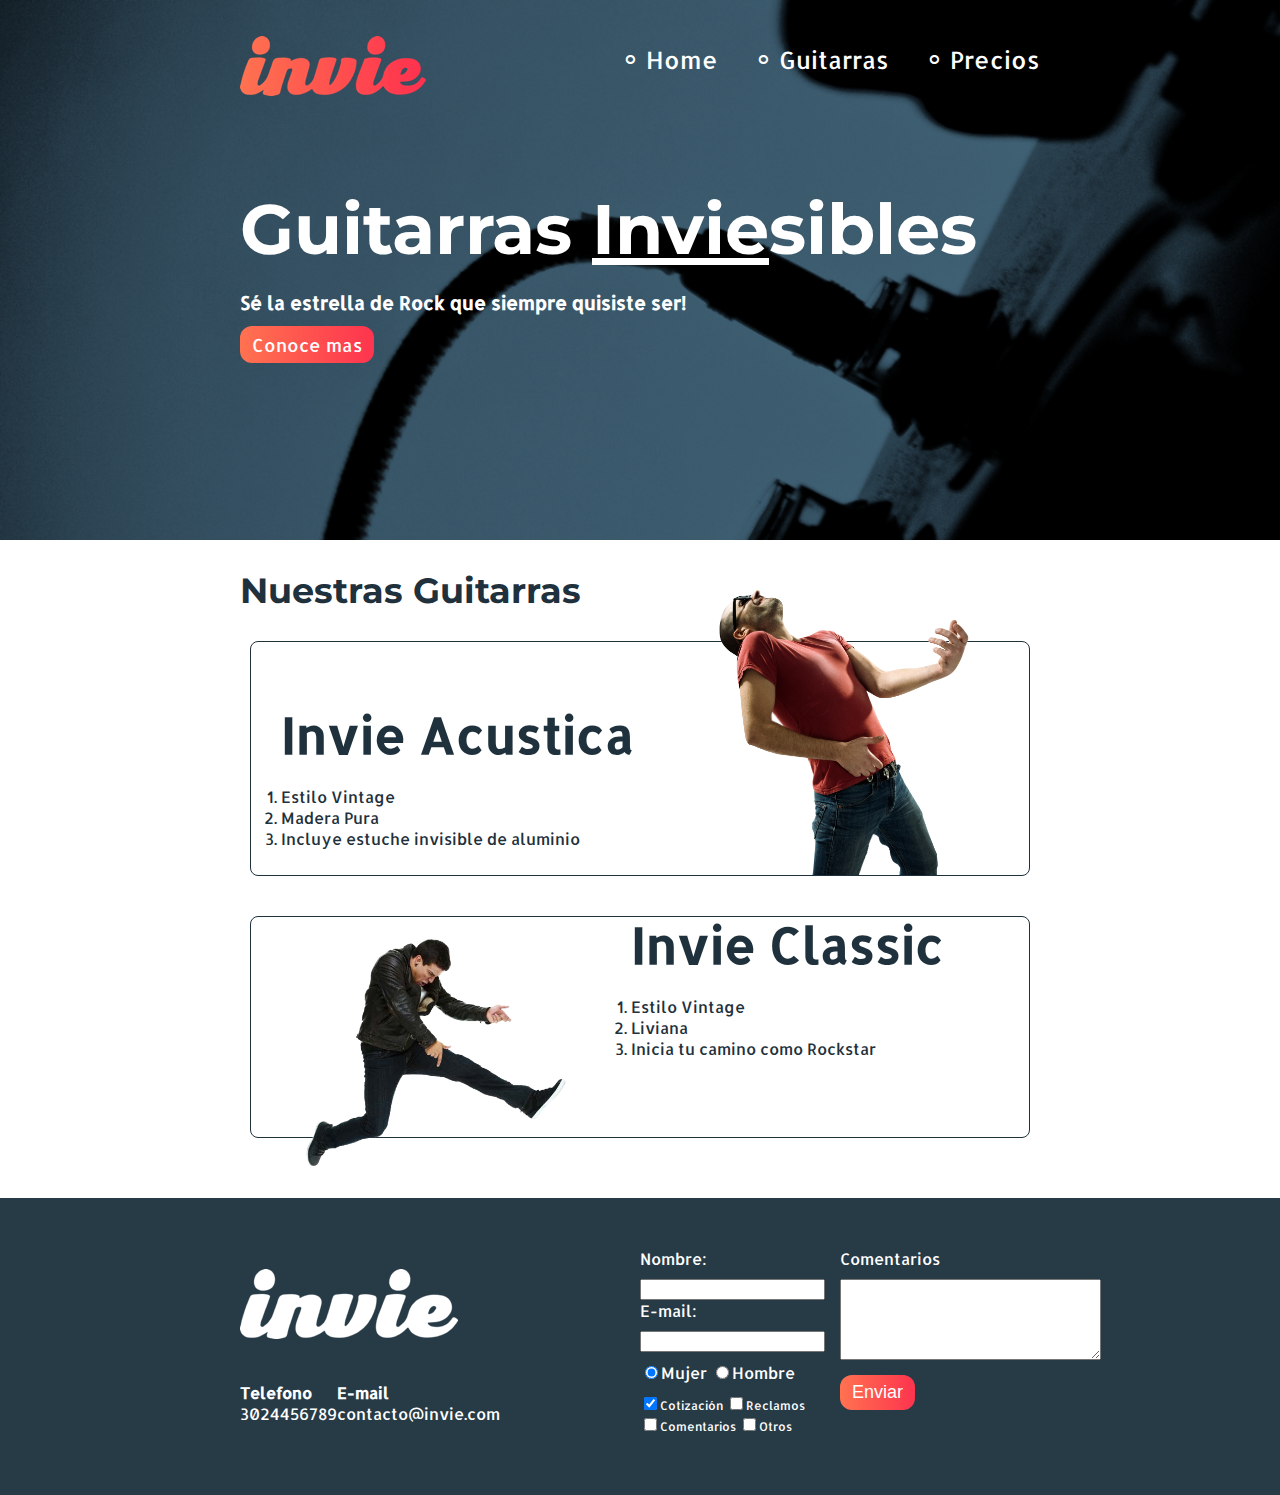
<file: index.html>
<!DOCTYPE html>
<html>
  <head>
    <link href='https://fonts.googleapis.com/css?family=Montserrat|Allerta' rel='stylesheet' type='text/css'>
    <meta charset="utf-8">
    <title>Invie - tus mejores guitarras!</title>
    <link rel="stylesheet" href="css/invie.css">
  </head>
  <body>
    <section id="portada" class="portada background"> <!-- portada -->
      <header id="header" class="header contenedor"> <!-- header -->
      <figure class="logotipo"> <!-- logotipo -->
        <img src="images/invie.png" width="186" height="60" alt="Invie logotipo">
      </figure>
      <nav class="menu"> <!-- menu -->
        <ul>
          <li>
            <a href="index.html">Home</a>
          </li>
          <li>
            <a href="index.html#guitarras">Guitarras</a>
          </li>
          <li>
            <a href="precios.html">Precios</a>
          </li>
        </ul>
      </nav>
    </header>
      <div class="contenedor">
        <h1 class="titulo">Guitarras <span>Invie</span>sibles</h1> <!-- titulo -->
        <h3 class="resumen">Sé la estrella de Rock que siempre quisiste ser!</h3>  <!-- resumen -->
        <a class="button" href="#guitarras">Conoce mas</a> <!-- boton -->
      </div>
    </section>
    <section id="guitarras" class="guitarras contenedor"> <!-- guitarras -->
      <h2>Nuestras Guitarras</h2> <!-- titulo -->
      <article class="guitarra">    <!-- guitarra 1 -->
        <img class="derecha" src="images/invie-acustica.png" width="350" alt="Guitarra Invie Acustica">
        <div class="contenedor-guitarra-a">
          <h3 class="title-a">Invie Acustica</h3>
          <ol>
            <li>Estilo Vintage</li>
            <li>Madera Pura</li>
            <li>Incluye estuche invisible de aluminio</li>
          </ol>
        </div>
      </article>
      <article class="guitarra b">    <!-- guitarra 2 -->
        <img class="izquierda" src="images/invie-classic.png" width="350" alt="Guitarra Invie Classic">
        <div class="contenedor-guitarra-b">
          <h3 class="title-b">Invie Classic</h3>
          <ol>
            <li>Estilo Vintage</li>
            <li>Liviana</li>
            <li>Inicia tu camino como Rockstar</li>
          </ol>
        </div>
      </article>
    </section>
    <footer class="footer">
      <div class="contenedor">
        <div class="contacto">
          <img src="images/invie-white.png" alt="logotipo blanco">
          <a href="tel:+543024456789"><strong>Telefono</strong> <span>3024456789</span></a>
          <a href="mailto:contacto@invie.com"><strong>E-mail</strong> contacto@invie.com</a>
        </div>
        <form class="formulario">
          <div class="col1">
            <label for="nombre">Nombre: </label>
            <input type="text" required id="nombre" name="nombre">
            <label for="email">E-mail: </label>
            <input type="text" required id="email" name="email">
            <div class="sexo">
              <label for="mujer">
                <input type="radio" checked=""id="mujer" name="sexo" value="mujer">Mujer
              </label>
              <label for="hombre">
                <input type="radio" id="hombre" name="sexo" value="hombre">Hombre
              </label>
            </div>
            <div class="intereses">
              <label for="cotizacion">
              <input type="checkbox" checked id="cotizacion" value="cotizacion">Cotización
              </label>
              <label for="reclamos">
              <input type="checkbox" id="reclamos" value="reclamos">Reclamos
              </label>
              <label for="comentarios">
              <input type="checkbox" id="comentarios" value="comentarios">Comentarios
              </label>
              <label for="otros">
              <input type="checkbox" id="otros" value="otros">Otros
              </label>
            </div>
          </div>
          <div class="col2">
              <label for="comentarios">Comentarios</label>
              <textarea name="comentarios" id="comentarios" rows="5" cols="30"></textarea>
              <input type="submit" value="Enviar" class="button">
          </div>
        </form>
      </div>
    </footer>
  </body>
</html>
</file>
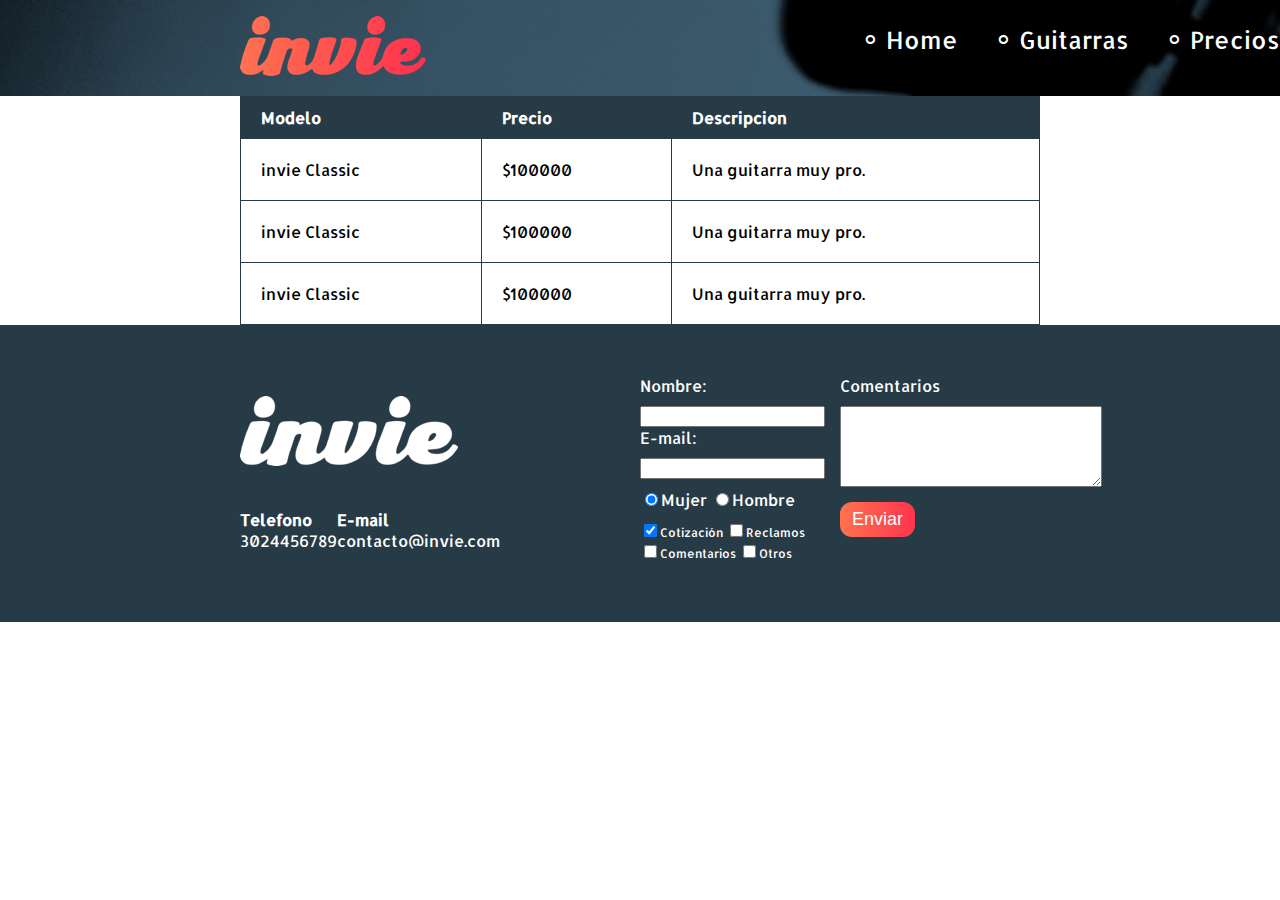
<file: precios.html>
<!DOCTYPE html>
<html>
  <head>
    <link href='https://fonts.googleapis.com/css?family=Montserrat|Allerta' rel='stylesheet' type='text/css'>
    <meta charset="utf-8">
    <title>Precios de tus mejores guitarras!</title>
    <link rel="stylesheet" href="css/invie.css">
  </head>
  <body>
    <header id="header" class="header background"> <!-- header -->
      <div class="contenedor">
        <figure class="logotipo"> <!-- logotipo -->
          <img src="images/invie.png" width="186" height="60" alt="Invie logotipo">
        </figure>
        <nav class="menu"> <!-- menu -->
          <ul>
            <li>
              <a href="index.html">Home</a>
            </li>
            <li>
              <a href="index.html#guitarras">Guitarras</a>
            </li>
            <li>
              <a href="precios.html">Precios</a>
            </li>
          </ul>
        </nav>
      </div>
    </header>
    <div class="contenedor">
      <table>
      <thead>
        <tr>
          <th>Modelo</th>
          <th>Precio</th>
          <th>Descripcion</th>
        </tr>
      </thead>
      <tbody>
        <tr>
          <td>invie Classic</td>
          <td>$100000</td>
          <td>Una guitarra muy pro.</td>
        </tr>
        <tr>
          <td>invie Classic</td>
          <td>$100000</td>
          <td>Una guitarra muy pro.</td>
        </tr>
        <tr>
          <td>invie Classic</td>
          <td>$100000</td>
          <td>Una guitarra muy pro.</td>
        </tr>
      </tbody>
    </table>
    </div>
    <footer class="footer">
      <div class="contenedor">
        <div class="contacto">
          <img src="images/invie-white.png" alt="logotipo blanco">
          <a href="tel:+543024456789"><strong>Telefono</strong> <span>3024456789</span></a>
          <a href="mailto:contacto@invie.com"><strong>E-mail</strong> contacto@invie.com</a>
        </div>
        <form class="formulario">
          <div class="col1">
            <label for="nombre">Nombre: </label>
            <input type="text" required id="nombre" name="nombre">
            <label for="email">E-mail: </label>
            <input type="text" required id="email" name="email">
            <div class="sexo">
              <label for="mujer">
                <input type="radio" checked=""id="mujer" name="sexo" value="mujer">Mujer
              </label>
              <label for="hombre">
                <input type="radio" id="hombre" name="sexo" value="hombre">Hombre
              </label>
            </div>
            <div class="intereses">
              <label for="cotizacion">
              <input type="checkbox" checked id="cotizacion" value="cotizacion">Cotización
              </label>
              <label for="reclamos">
              <input type="checkbox" id="reclamos" value="reclamos">Reclamos
              </label>
              <label for="comentarios">
              <input type="checkbox" id="comentarios" value="comentarios">Comentarios
              </label>
              <label for="otros">
              <input type="checkbox" id="otros" value="otros">Otros
              </label>
            </div>
          </div>
          <div class="col2">
              <label for="comentarios">Comentarios</label>
              <textarea name="comentarios" id="comentarios" rows="5" cols="30"></textarea>
              <input type="submit" value="Enviar" class="button">
          </div>
        </form>
      </div>
    </footer>
  </body>
</html>
</file>
<file: css/invie.css>
body {
  font-family: 'Allerta', sans-serif;
  margin: 0;
}
table{
  width: 100%;
}
th{
  background: #273b47;
  color: white;
}
th{
  padding: 10px 20px;
  text-align: left;
}
td{
  padding: 20px;
}
table, td, th{
  border: 1px solid #273b47;
  border-collapse: collapse;
}
input, textarea{
  outline: 0;
}
input:focus, textarea:focus{
  background: lightgray;
}
.contenedor {
  width: 800px;
  margin: auto;
}
.background{
  background-image: url('../images/background.png');
  background-size: cover;
}
.button {
  border-radius: 12px;
  border: none;
  background: #fd324e;
  color: white;
  padding: 7px 12px;
  cursor: pointer;
  text-decoration: none;
  font-size: 18px;
  background: linear-gradient(to left,#fe344e, #ff7250);
}
.titulo {
  font-size: 70px;
  font-family: 'Montserrat', sans-serif;
  margin-bottom: 0;
  margin-top: 70px;
}
.titulo span{
  text-decoration: underline;;
}
.title-a {
  font-size: 50px;
  margin-bottom: 20px;
}
.title-b {
  font-size: 50px;
  margin-bottom: 20px;
}
.guitarras {
  color: #1F313C;
  margin-bottom: 60px;
}
.guitarras h2 {
  font-size: 35px;
  font-family: 'Montserrat', sans-serif;
}
.portada {
  color: white;
  padding: 20px;
  height: 500px;
}
.portada button{
  margin-bottom: 70px;
}
.menu {
  font-size: 24px;
  display: inline-block;
  position: absolute;
  right: 0;
}

.menu li {
  display: inline-block;
  margin-left: 30px;
}
.menu li:before{
  content: '∘';
  font-size: 30px;
  line-height: 20px;
  color: white;
}
.menu a{
  color: white;
  text-decoration: none;
}
.logotipo {
  display: inline-block;
  margin-left: 0;
}
.guitarra {
  margin: 10px 10px 40px 10px;
  padding: 10px;
  /*overflow: hidden;*/
  border: 1px solid #1F313C;
  border-radius: 8px;
}
.guitarra ol{
  padding: 0;
}
.guitarra.b{
  height: 200px;
}
.derecha{
  float: right;
  position: relative;
  bottom: 127px;
}
.izquierda {
  float: left;
  position: relative;
}
.contenedor-guitarra-a{
  padding-left: 20px;
}
.contenedor-guitarra-b{
  margin-left: 370px;
  position: relative;
  bottom: 90px;
}
.header {
  position: relative;
}
.footer{
  background: #273b47;
  padding: 50px 10px;
}
.contacto{
  display: flex;
  width: 300px;
  flex-wrap: wrap;
  align-items: center;
}
.contacto strong{
  display: block;
}
.contacto a{
  color: white;
  text-decoration: none;
  margin: 10px, 10px, 10px, 0;
}
.footer .contenedor{
  display: flex;
  justify-content: space-between;
}
.formulario{
  display: flex;
  width: 400px;
  color: white;
}
.col1, .col2{
  display: flex;
  flex-direction: column;
}
.col1{
  margin-right: 15px;
}
.col2{
  align-items: flex-start;
}
.col2 .button{
  margin-top: 15px;
}
.intereses label {
  font-size: 12px;
}
.formulario label, .sexo, .intereses{
  margin-bottom: 10px;
}
.sexo{
  margin-top: 10px;
}
</file>
